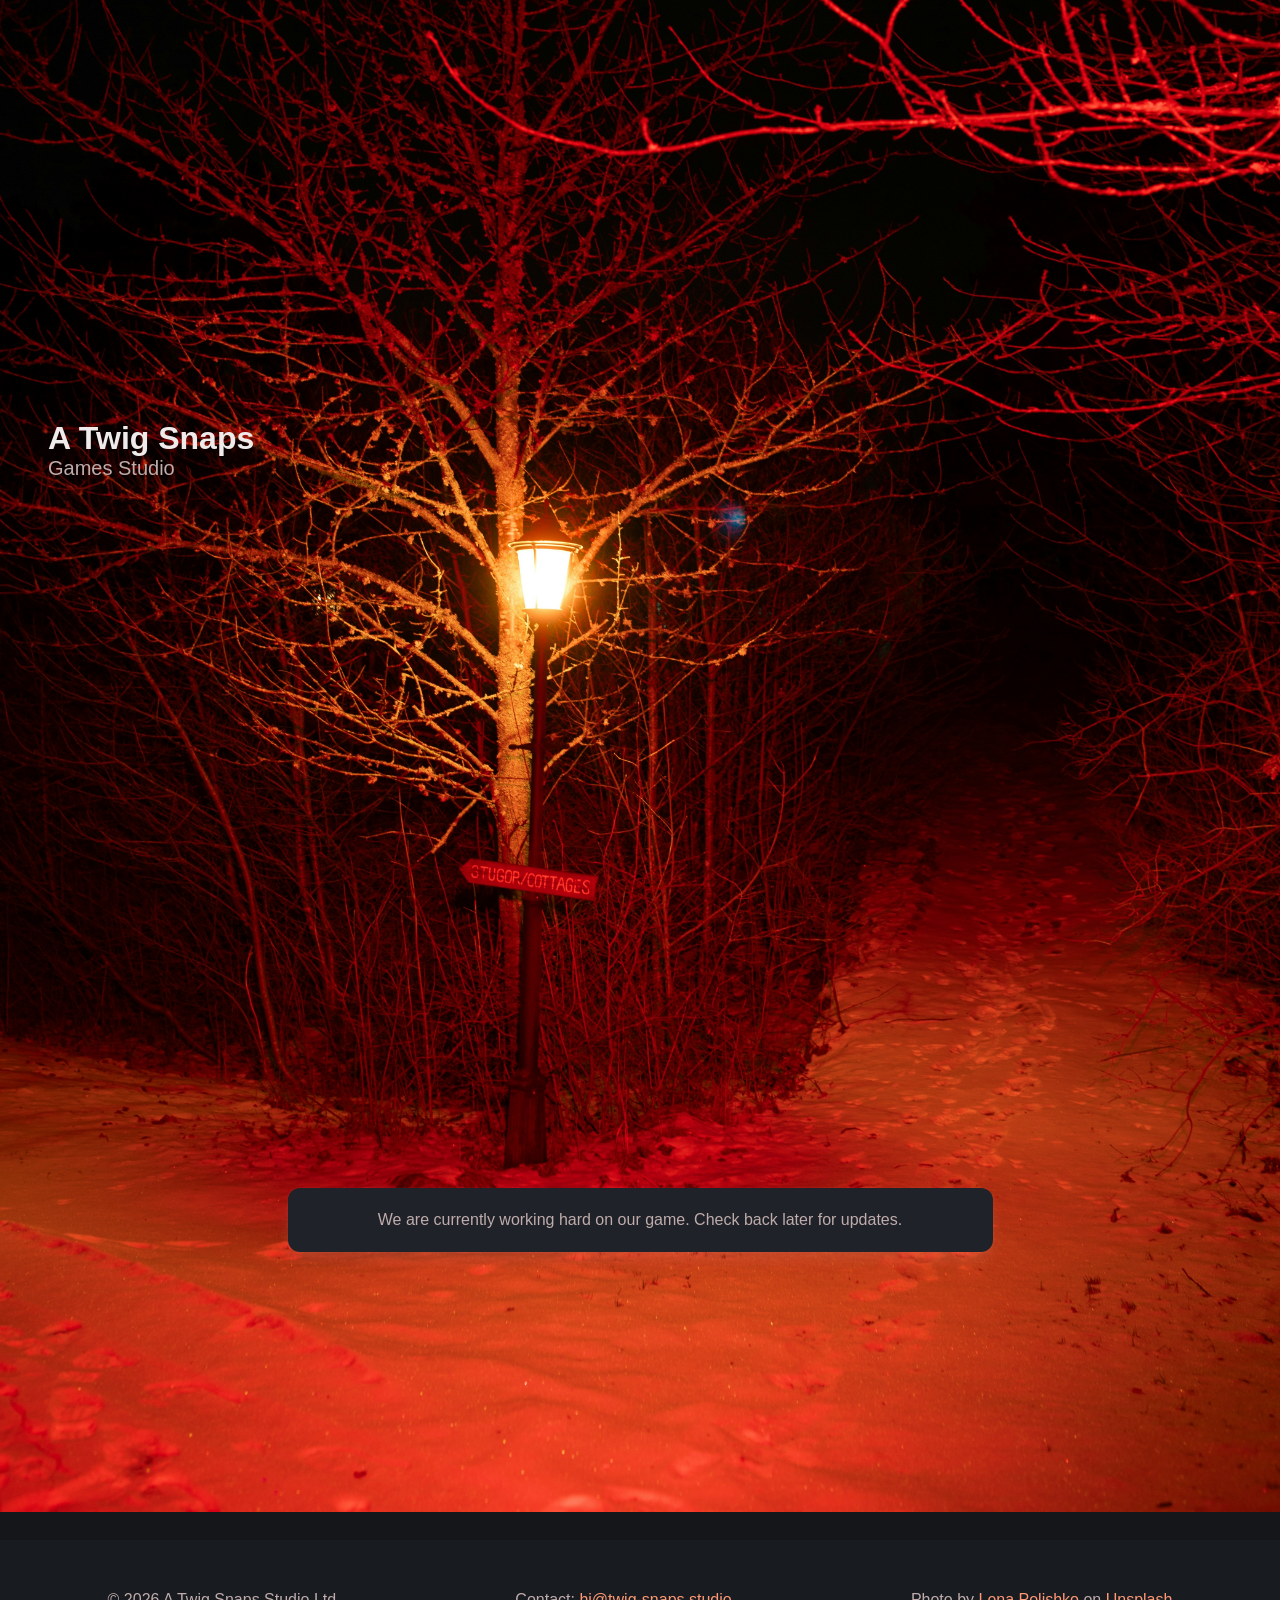
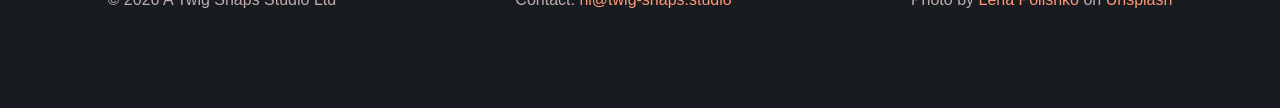
<file: index.html>
<!DOCTYPE html>
<html class="theme-dark">
  <head>
    <meta charset="utf-8">
    <meta name="viewport" content="width=device-width, initial-scale=1">
    <title>A Twig Snaps</title>
    <link rel="stylesheet" href="assets/css/bulma.css">
    <link rel="stylesheet" href="assets/css/custom.css">
  </head>
  <body>
    
    <section class="hero is-fullheight">
      <div class="hero-body">
        <div class="">
          <p class="title">A Twig Snaps</p>
          <p class="subtitle">Games Studio</p>
        </div>
      </div>
    </section>
    
    <section class="section is-large">
      <div class="container is-max-tablet">
        <div class="box has-background-black-ter has-text-centered">
          We are currently working hard on our game. Check back later for updates.
        </div>
      </div>
    </section>
    
    <footer class="footer">
      <div class="level has-text-centered">
        <div class="level-item">
          <p>&copy; 2026 A Twig Snaps Studio Ltd</p>
        </div>
        <div class="level-item">
          <p>Contact: <a href="mailto:hi@twig-snaps.studio">hi@twig-snaps.studio</a></p>
        </div>
        <div class="level-item">
          <p>
          Photo by <a href="https://unsplash.com/@ilona_a?utm_source=unsplash&utm_medium=referral&utm_content=creditCopyText">Lena Polishko</a> on <a href="https://unsplash.com/photos/bare-tree-with-a-glowing-lantern-at-night-GR3LSgvGRXE?utm_source=unsplash&utm_medium=referral&utm_content=creditCopyText">Unsplash</a>
          </p>
        </div>
      </div>
    </footer>
    
  </body>
</html>
</file>
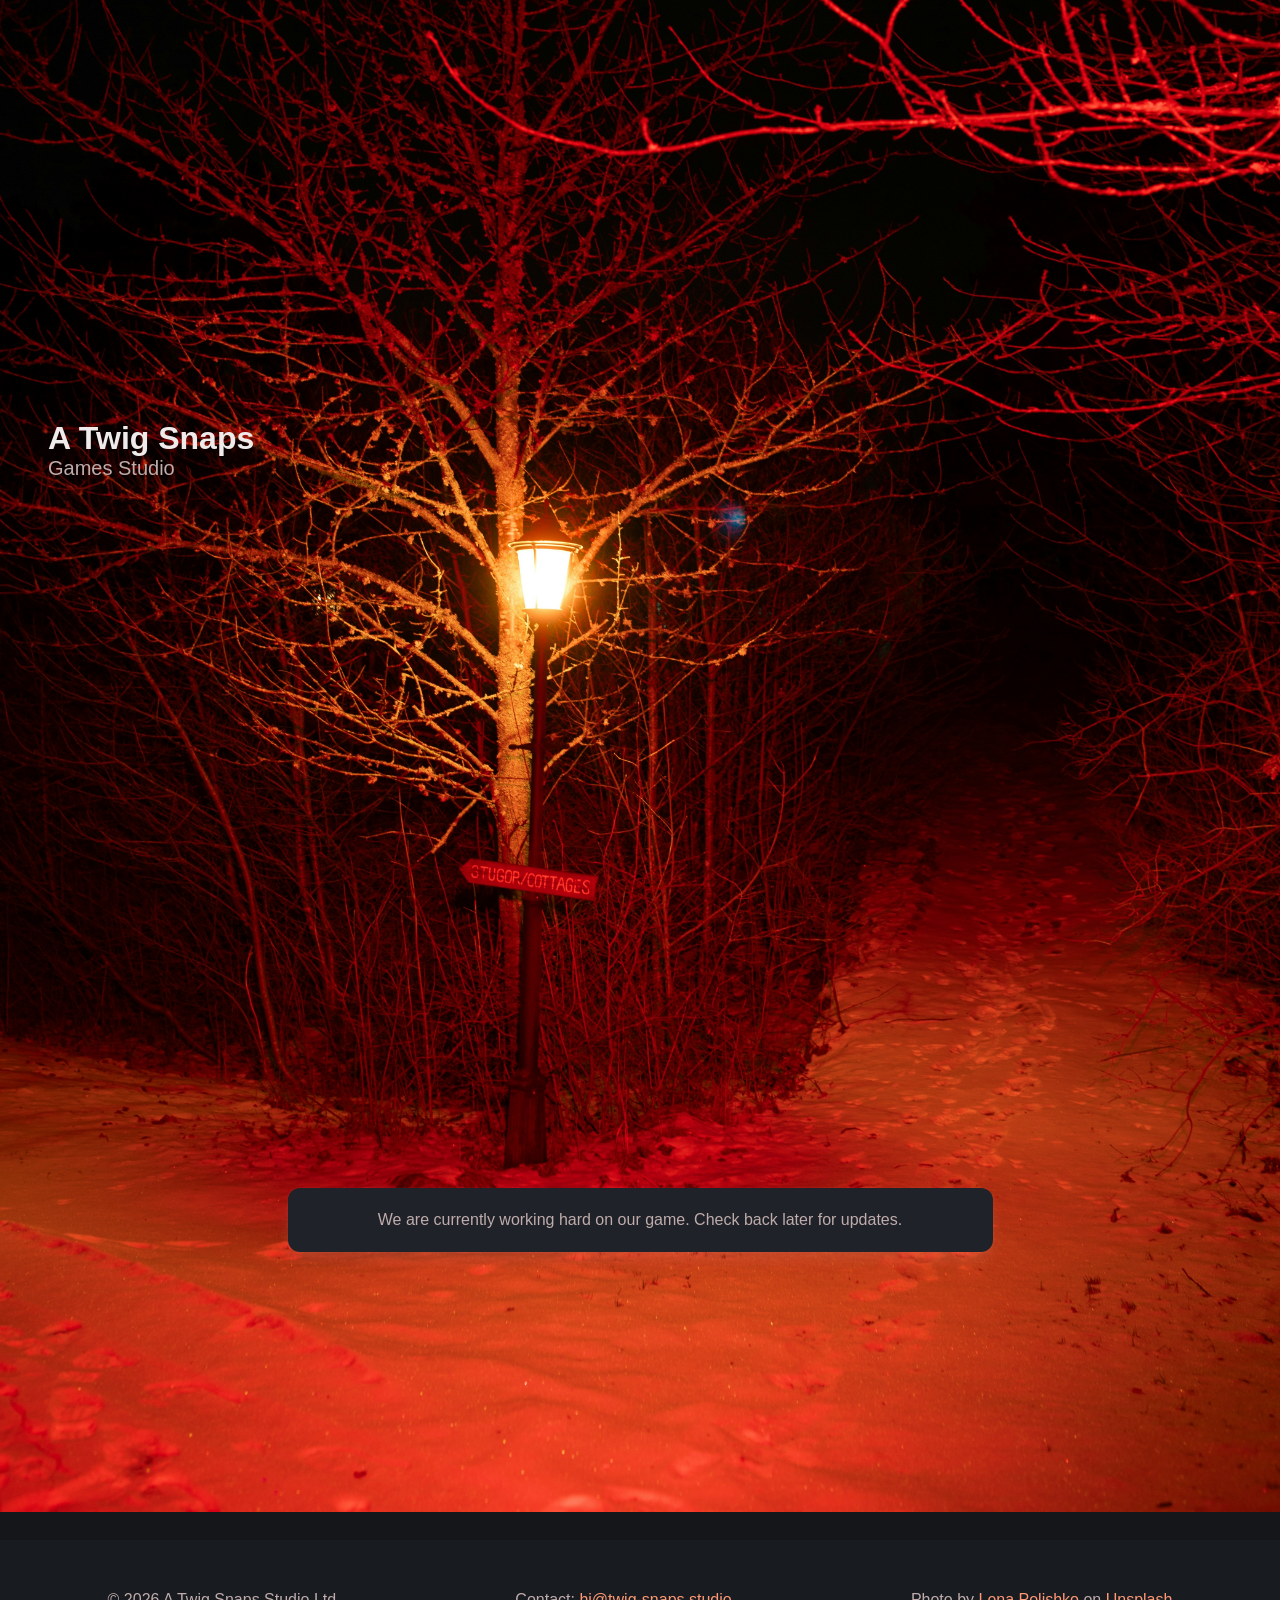
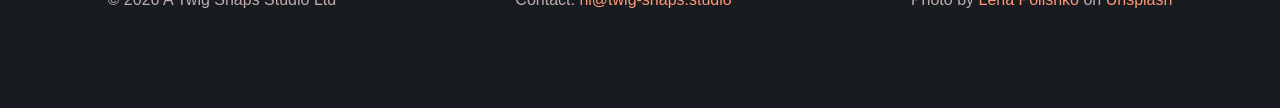
<file: main.html>
<!DOCTYPE html>
<html class="theme-dark">
  <head>
    <meta charset="utf-8">
    <meta name="viewport" content="width=device-width, initial-scale=1">
    <title>A Twig Snaps</title>
    <link rel="stylesheet" href="assets/css/bulma.css">
    <link rel="stylesheet" href="assets/css/custom.css">
  </head>
  <body>
    
    <section class="hero is-fullheight">
      <div class="hero-body">
        <div class="">
          <p class="title">A Twig Snaps</p>
          <p class="subtitle">Games Studio</p>
        </div>
      </div>
    </section>
    
    <section class="section is-large">
      <div class="container is-max-tablet">
        <div class="box has-background-black-ter has-text-centered">
          We are currently working hard on our game. Check back later for updates.
        </div>
      </div>
    </section>
    
    <footer class="footer">
      <div class="level has-text-centered">
        <div class="level-item">
          <p>&copy; 2026 A Twig Snaps Studio Ltd</p>
        </div>
        <div class="level-item">
          <p>Contact: <a href="hi@twig-snaps.studio">hi@twig-snaps.studio</a></p>
        </div>
        <div class="level-item">
          <p>
          Photo by <a href="https://unsplash.com/@ilona_a?utm_source=unsplash&utm_medium=referral&utm_content=creditCopyText">Lena Polishko</a> on <a href="https://unsplash.com/photos/bare-tree-with-a-glowing-lantern-at-night-GR3LSgvGRXE?utm_source=unsplash&utm_medium=referral&utm_content=creditCopyText">Unsplash</a>
          </p>
        </div>
      </div>
    </footer>
    
  </body>
</html>
</file>
<file: assets/css/custom.css>
/* customize bulma's color hues */
:root {
  --bulma-text-h: 5deg;
  --bulma-white-h: 5deg;
  --bulma-black-h: 5deg;
  --bulma-light-h: 5deg;
  --bulma-dark-h: 5deg;
  --bulma-shadow-h: 5deg;
  
  --bulma-primary-h: 25deg;
  --bulma-link-h: 15deg;
}

body {
  background-image: url("../images/background.jpg");
  background-position: center 40%;
  background-repeat: no-repeat;
  background-attachment: fixed;
  background-size: cover;
}
</file>
